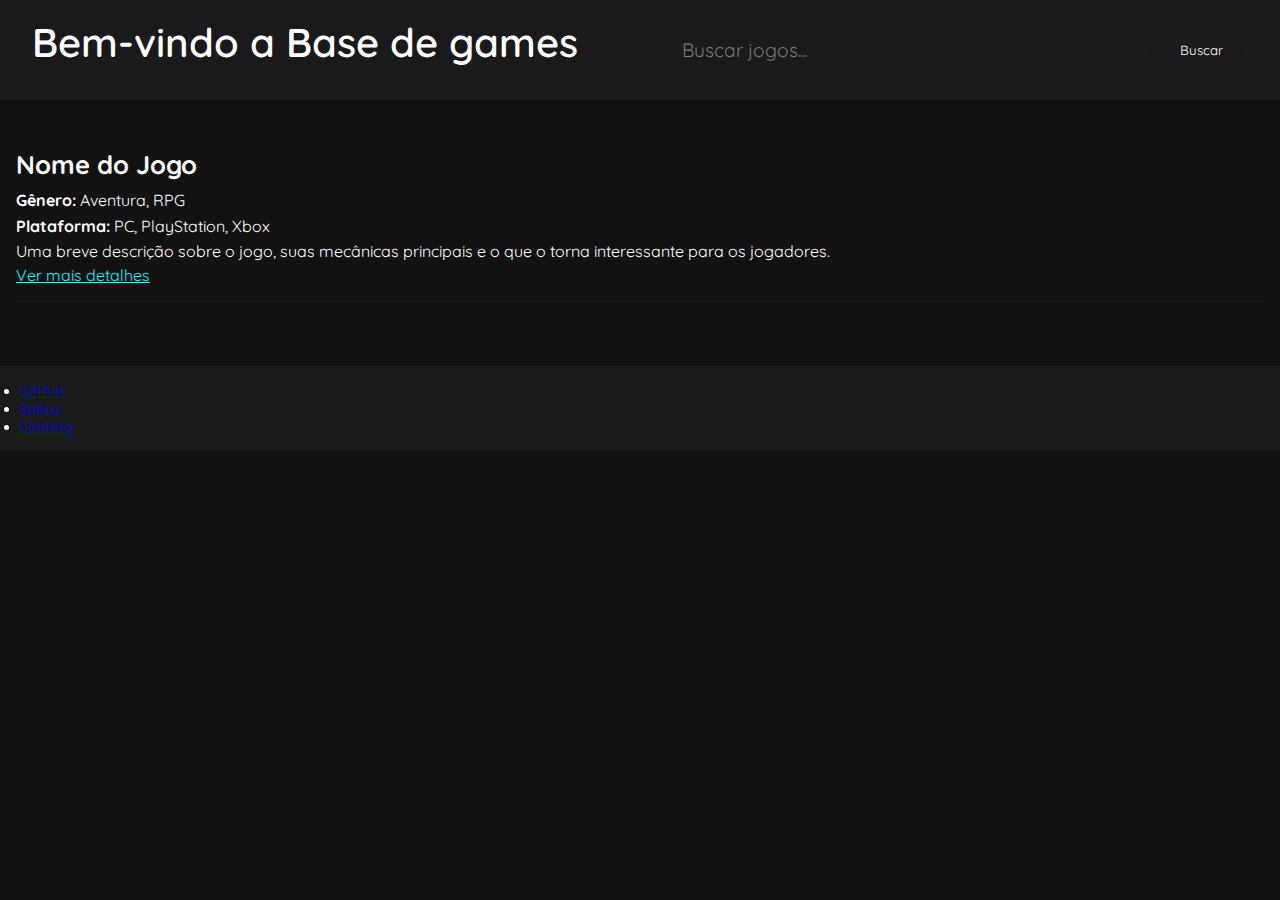
<file: index.html>
<!DOCTYPE html>
<html lang="pt-br">
<head>
    <meta charset="UTF-8">
    <meta name="viewport" content="width=device-width, initial-scale=1.0">
    <link rel="stylesheet" href="style.css">
    <title>Base de games</title>
</head>
<body>
    <header>
        <h1>Bem-vindo a Base de games</h1>
        <div>
            <input type="text" placeholder="Buscar jogos...">
            <button id="botao-busca" onclick="iniciarBusca()">Buscar</button>
        </div>
    </header>

    <main>
        <section>
            <article>
                <h2>Nome do Jogo</h2>
                <p>
                    <strong>Gênero:</strong> Aventura, RPG<br>
                    <strong>Plataforma:</strong> PC, PlayStation, Xbox<br>
                    Uma breve descrição sobre o jogo, suas mecânicas principais e o que o torna interessante para os jogadores.
                </p>
                <a href="#" target="_blank">Ver mais detalhes</a>
            </article>
        </section>
    </main>

    <footer class="footer">
        <ul class="footer-links">
            <li>
                <a href="https://github.com/EberH21">GitHub</a>
            </li>
            <li><a href="#">Sobre</a></li>
            <li><a href="#">Contato</a></li>
        </ul>
    </footer>


</body>
</html>
</file>
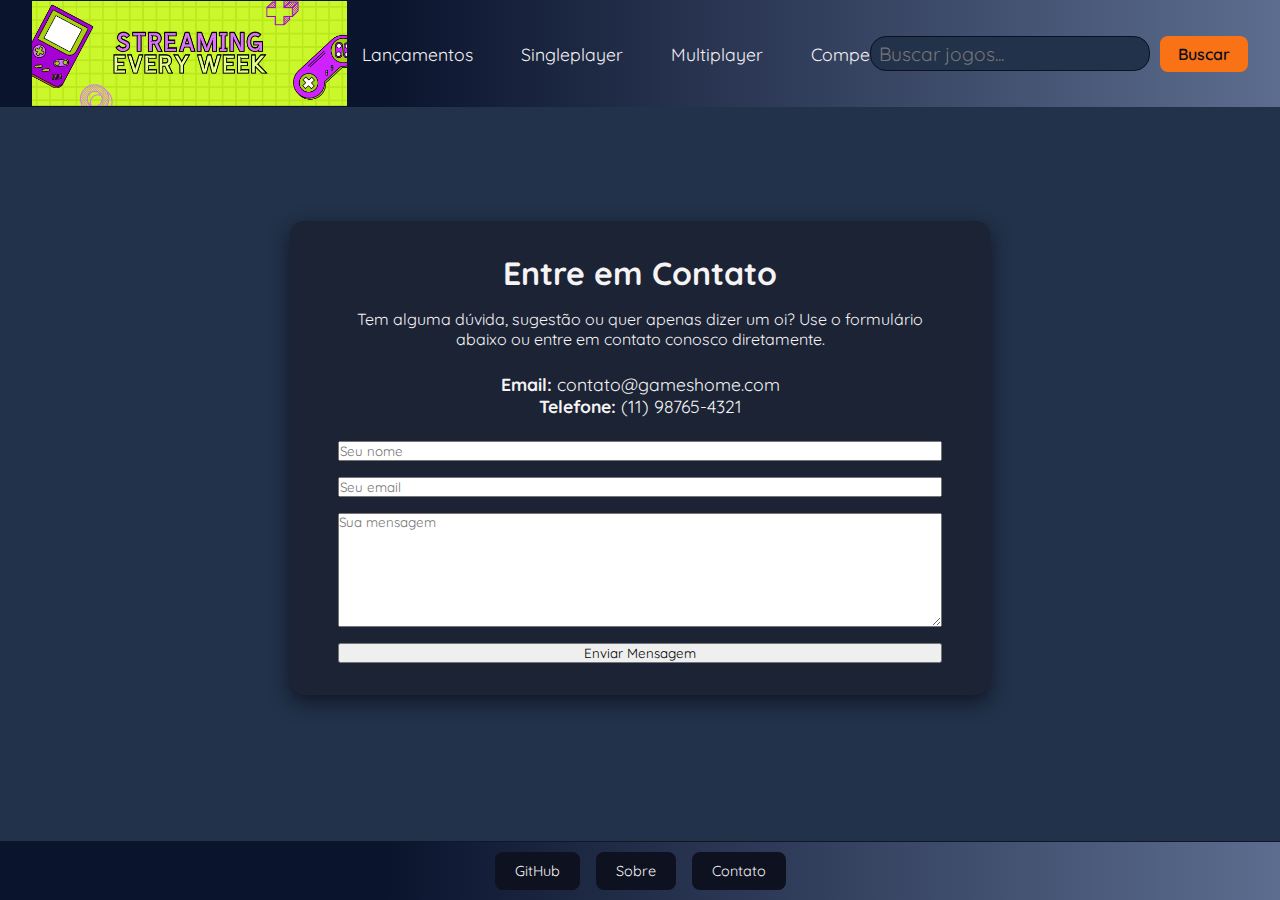
<file: contato.html>
<!DOCTYPE html>
<html lang="pt-BR">
    <head>
        <meta charset="UTF-8">
        <meta name="viewport" content="width=device-width, initial-scale=1.0">
        <link rel="stylesheet" href="css/style.css">
        <title>Contato - Games Home</title>
    </head>
    <body style="display: flex; flex-direction: column; min-height: 100vh;">
        <header>
            <a href="index.html" class="logo-link">
                <img src="assets/img/baner2.png" alt="Games Home Logo" class="logo-img">
            </a>
            <div class="header-content">
                <nav class="menu">
                    <ul>
                        <li><a href="lancamentos.html">Lançamentos</a></li>
                        <li><a href="singleplayer.html">Singleplayer</a></li>
                        <li><a href="multiplayer.html">Multiplayer</a></li>
                        <li><a href="competitivos.html">Competitivos</a></li>
                    </ul>
                </nav>
                <div class="search-container">
                    <input id="campo-busca" type="text" placeholder="Buscar jogos...">
                    <div id="sugestoes-busca"></div>
                    <button id="botao-busca">Buscar</button>
                </div>
            </div>
        </header>

        <main class="contact-main" style="flex-grow: 1;">
            <div class="contact-container">
                <h2>Entre em Contato</h2>
                <p>Tem alguma dúvida, sugestão ou quer apenas dizer um oi? Use o formulário abaixo ou entre em contato conosco diretamente.</p>
                
                <div class="contact-info">
                    <p><strong>Email:</strong> contato@gameshome.com</p>
                    <p><strong>Telefone:</strong> (11) 98765-4321</p>
                </div>

                <form class="contact-form">
                    <input type="text" name="name" placeholder="Seu nome" required>
                    <input type="email" name="email" placeholder="Seu email" required>
                    <textarea name="message" rows="7" placeholder="Sua mensagem" required></textarea>
                    <button type="submit">Enviar Mensagem</button>
                </form>
            </div>
        </main>

        <footer class="footer">
            <ul class="footer-links">
                <li><a href="https://github.com/EberH21" target="_blank" rel="noopener noreferrer">GitHub</a></li>
                <li><a href="sobre.html" rel="noopener noreferrer">Sobre</a></li>
                <li><a href="Contato.html" rel="noopener noreferrer">Contato</a></li>
            </ul>
        </footer>
    </body>
</html>
</file>
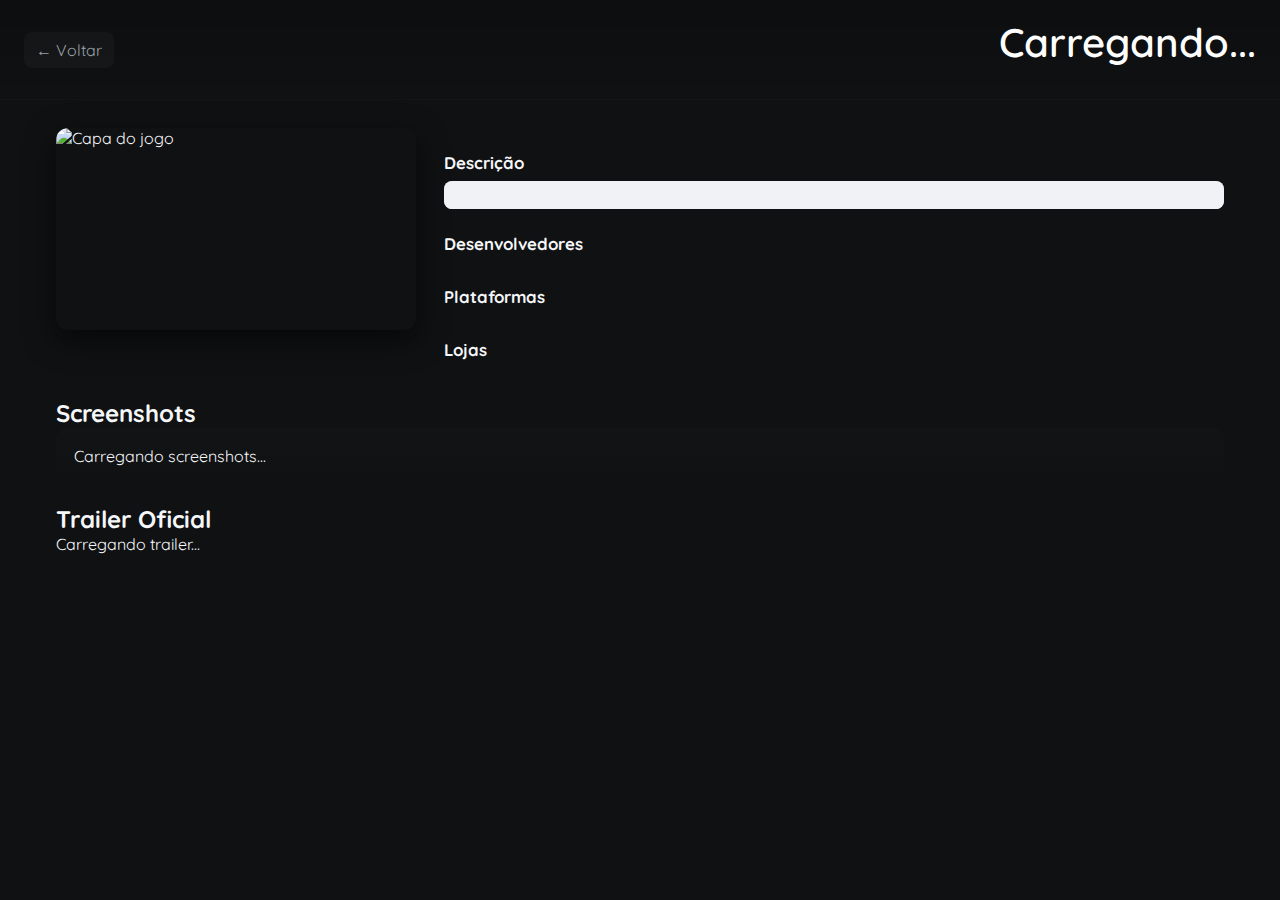
<file: jogo.html>
<!DOCTYPE html>
<html lang="pt-BR">
<head>
<meta charset="UTF-8" />
<meta name="viewport" content="width=device-width, initial-scale=1.0" />
<title>Página do Jogo</title>
<link rel="stylesheet" href="style.css" />
<link rel="stylesheet" href="jogo.css" />
</head>

<body>

<header class="game-header">
    <a href="index.html" class="btn-voltar">← Voltar</a>
    <h1 id="game-title">Carregando...</h1>
</header>

<section class="game-top">
    <img id="game-cover" class="game-cover" alt="Capa do jogo">

    <div class="game-details">
        <h2>Descrição</h2>
        <p id="game-description"></p>

        <h3>Desenvolvedores</h3>
        <p id="game-devs"></p>

        <h3>Plataformas</h3>
        <ul id="game-platforms"></ul>

        <h3>Lojas</h3>
        <div id="store-buttons"></div>
    </div>
</section>

<section class="screenshots">
    <h2>Screenshots</h2>
    <div id="screenshots-container" class="grid-screenshots">
        Carregando screenshots...
    </div>
</section>

<section class="trailers">
    <h2>Trailer Oficial</h2>
    <div id="trailer-player">Carregando trailer...</div>
</section>

<section class="reviews">
    <h2>Avaliações</h2>
    <div id="reviews-container">Carregando reviews...</div>
</section>

<script src="js/jogo.js"></script>
<link rel="stylesheet" href="jogo.css">

</body>
</html>
</file>
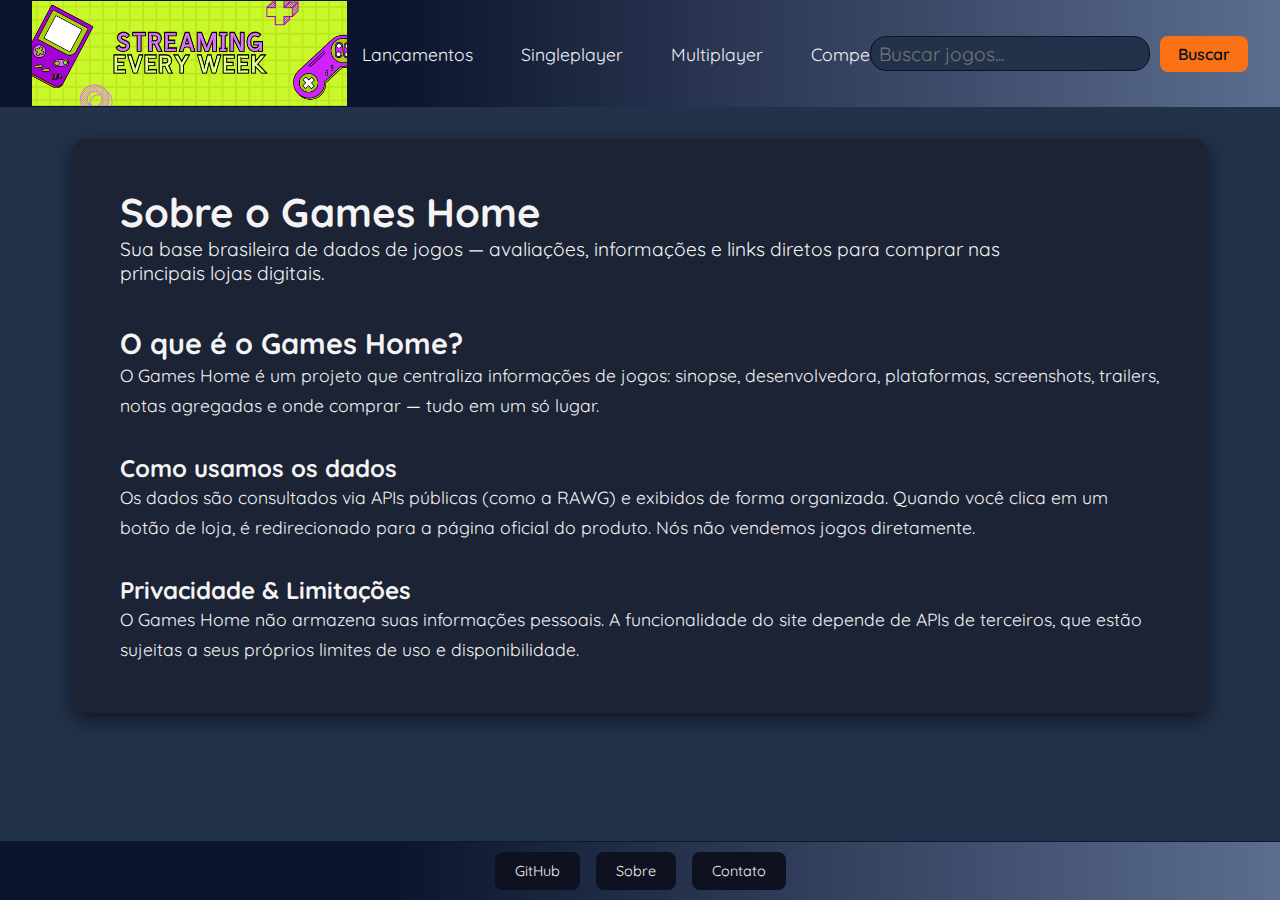
<file: sobre.html>
<!DOCTYPE html>
<html lang="pt-br">
<head>
    <meta charset="UTF-8">
    <meta name="viewport" content="width=device-width, initial-scale=1.0">
    <link rel="stylesheet" href="css/style.css">
    <title>Sobre - Games Home</title>
</head>
<body style="display: flex; flex-direction: column; min-height: 100vh;">
    <header>
        <a href="index.html" class="logo-link">
            <img src="assets/img/baner2.png" alt="Games Home Logo" class="logo-img">
        </a>
        <div class="header-content">
            <nav class="menu">
                <ul>
                    <li><a href="lancamentos.html">Lançamentos</a></li>
                    <li><a href="singleplayer.html">Singleplayer</a></li>
                    <li><a href="multiplayer.html">Multiplayer</a></li>
                    <li><a href="competitivos.html">Competitivos</a></li>
                </ul>
            </nav>
            <div class="search-container">
                <input id="campo-busca" type="text" placeholder="Buscar jogos...">
                <div id="sugestoes-busca"></div>
                <button id="botao-busca">Buscar</button>
            </div>
        </div>
    </header>

    <main style="padding: 2rem; max-width: 1200px; margin: auto; flex-grow: 1;">
        <div class="card" style="padding: 3rem; height: auto;">
            <h1 style="font-size: 2.5rem;">Sobre o Games Home</h1>
            <p style="color: var(--muted); font-size: 1.2rem; max-width: 80ch;">Sua base brasileira de dados de jogos — avaliações, informações e links diretos para comprar nas principais lojas digitais.</p>
            
            <h2 style="margin-top: 2.5rem; font-size: 1.8rem;">O que é o Games Home?</h2>
            <p style="font-size: 1.1rem; line-height: 1.7;">O Games Home é um projeto que centraliza informações de jogos: sinopse, desenvolvedora, plataformas, screenshots, trailers, notas agregadas e onde comprar — tudo em um só lugar.</p>
            
            <h3 style="margin-top: 2rem; font-size: 1.5rem;">Como usamos os dados</h3>
            <p style="font-size: 1.1rem; line-height: 1.7;">Os dados são consultados via APIs públicas (como a RAWG) e exibidos de forma organizada. Quando você clica em um botão de loja, é redirecionado para a página oficial do produto. Nós não vendemos jogos diretamente.</p>
            
            <h3 style="margin-top: 2rem; font-size: 1.5rem;">Privacidade & Limitações</h3>
            <p style="font-size: 1.1rem; line-height: 1.7;">O Games Home não armazena suas informações pessoais. A funcionalidade do site depende de APIs de terceiros, que estão sujeitas a seus próprios limites de uso e disponibilidade.</p>
        </div>
    </main>

    <footer class="footer">
        <ul class="footer-links">
            <li><a href="https://github.com/EberH21" target="_blank" rel="noopener noreferrer">GitHub</a></li>
            <li><a href="sobre.html" target="_blank" rel="noopener noreferrer">Sobre</a></li>
            <li><a href="Contato.html" rel="noopener noreferrer">Contato</a></li>
        </ul>
    </footer>
    
    <!-- Adiciona o script principal para que a busca funcione -->
    <script src="script.js"></script>
</body>
</html>
</file>
<file: style.css>
/* =========================================================
   FONTES
========================================================= */
@import url('https://fonts.googleapis.com/css2?family=Quicksand:wght@300..700&display=swap');

* {
    box-sizing: border-box;
    margin: 0;
    padding: 0;
    font-family: "Quicksand", sans-serif !important;
}

/* =========================================================
   VARIÁVEIS DO TEMA
========================================================= */
:root {
    --primary-color: #00FFFF;      /* Ciano Elétrico (Destaque/Acento) */
    --secondary-color: #1A1A1A;    /* Header e Footer */
    --tertiary-color: #1b1b25;     /* Cinza escuro */
    --bg-color: #121212;           /* Fundo da Página */
    --accent-glow: #14F2FF;        /* Preço/Tag */
    --text-color: #FFFFFF;         /* Título do Jogo (Branco) */
}

/* =========================================================
   BODY / GLOBAL
========================================================= */
body {
    background: var(--bg-color);
    color: var(--text-color);
}

/* =========================================================
   HEADER / BANNER
========================================================= */

header {
    width: 100%;
    background: var(--secondary-color); /* #1A1A1A */
    height: 100px; /* Altura reduzida pela metade */
    background-repeat: no-repeat;
    background-size: cover;  /* Cobre tudo */
    background-position: center;
    display: flex;
    justify-content: space-between; /* Título à esquerda, busca à direita */
    align-items: center; /* Centraliza verticalmente */
    padding: 0 2rem; /* Adiciona espaçamento nas laterais */
    color: var(--text-color);
}

header h1 {
    font-size: 2.5rem;
    font-weight: 600;
    margin-bottom: 1rem;
}

/* =========================================================
   INPUT DE BUSCA
========================================================= */

header div {
    display: flex;
    align-items: center;
    gap: .6rem;
}

div input {
    padding: 0.6rem 1rem;
    border-radius: 1rem;
    border: 1px solid var(--tertiary-color);
    background: var(--secondary-color);
    color: var(--text-color);
    width: 30rem;
    font-size: 1.2rem;
    transition: .2s;
}

div input:focus {
    outline: none;
    border-color: var(--primary-color);
    box-shadow: 0 0 8px var(--primary-color);
}

#botao-busca {
    padding: .8rem 1.5rem;
    border-radius: 1rem;
    border: 1px solid var(--tertiary-color);
    background: transparent;
    color: var(--text-color);
    cursor: pointer;
    transition: .2s;
}

#botao-busca:hover {
    background: var(--primary-color);
    box-shadow: 0 0 10px var(--primary-color);
}

/* =========================================================
   MAIN / RESULTADOS
========================================================= */

main {
    max-width: 80rem;
    margin: 2rem auto 4rem; /* Adiciona margem inferior */
    padding: 0 1rem;
}

article {
    padding: 1rem 0;
    border-bottom: 1px solid var(--tertiary-color);
    transition: .2s;
}

article:hover {
    transform: scale(1.01);
    cursor: pointer;
}

article h2 {
    color: var(--text-color);
    font-size: 1.6rem;
    margin-bottom: .5rem;
}

article p {
    line-height: 1.6;
    font-size: 1rem;
    color: var(--text-color);
}

article a {
    color: var(--accent-glow);
}


/* =========================================================
   CARDS DE JOGOS — TAMANHO MÉDIO (350 × 500 px)
========================================================= */

#cards {
    display: grid;
    grid-template-columns: repeat(auto-fit, minmax(300px, 1fr));
    gap: -20px;             /* espaço mínimo entre os cards */
    padding: 20px 0;
    justify-content: center;
}



.card {
    width: 300px;
    height: 450px;
    background: var(--secondary-color);
    border-radius: 14px;
    overflow: hidden;
    box-shadow: 0 7px 20px rgba(0,0,0,.6);
    transition: .25s ease;
    position: relative;
    margin: auto;
}

.card:hover {
    transform: translateY(-6px);
    box-shadow: 0 14px 32px rgba(0,0,0,.7);
}

.card a {
    display: block;
    width: 100%;
    height: 100%;
    text-decoration: none;
    color: var(--text-color);
}

/* ===== THUMB ===== */
.thumb img {
    position: absolute;
    top: 0;
    left: 0;
    width: 100%;
    height: 100%;
    object-fit: cover;
    transition: transform .3s ease-in-out;
}

/* ===== BODY ===== */
.card-body {
    position: absolute;
    top: 0;
    bottom: 0;
    left: 0;
    right: 0;
    padding: 1.2rem;
    background: linear-gradient(to bottom, rgba(0,0,0,0.8) 10%, transparent 40%);
    z-index: 2;
    display: flex;
    flex-direction: column;
    justify-content: flex-start; /* Alinha o título no topo */
}

.card-body h2 {
    font-size: 1.2rem;
    margin-bottom: 0;
    color: var(--text-color);
    text-shadow: 0 2px 4px rgba(0,0,0,0.8); /* Sombra para legibilidade */
}

.card-body .meta {
    display: none; /* Escondido por padrão, aparece no hover */
    position: absolute;
    bottom: 1.2rem;
    left: 1.2rem;
    font-size: 0.75rem;
    color: #ccc;
    margin-bottom: 6px;
    
}

.platforms {
    display: none; /* Escondido por padrão, aparece no hover */
    position: absolute;
    bottom: 2.5rem; /* Ajuste conforme necessário */
    left: 1.2rem;
    font-size: 0.7rem;
    color: #bbb;
}

/* ===== REVIEWS ===== */
.reviews {
    position: absolute;
    bottom: 0;
    left: 0;
    width: 100%;
    background: rgba(0,0,0,0.88);
    padding: 1rem;
    opacity: 0; /* Escondido por padrão */
    transition: opacity .3s ease;
    flex-direction: column;
    justify-content: start;
    height: auto;
}

.card:hover .reviews {
    opacity: 1; /* Aparece no hover */
}

.card:hover .platforms {
    display: block; /* Mostra meta e plataformas no hover */
}

.reviews a {
    color: var(--accent-glow);
    font-size: 0.85rem;
    margin: 3px 0;
}

.reviews a:hover {
    text-decoration: underline;
}

/* =========================================================
   FOOTER
========================================================= */

.footer {
    width: 100%;
    background: var(--secondary-color);
    padding: 15px 20px;
    color: var(--text-color);
    border-top: 1px solid var(--tertiary-color);
    font-size: .9rem;
}

/* =========================================================
   RESPONSIVIDADE
========================================================= */

@media (max-width: 768px) {
    div input {
        width: 90vw;
    }
    header {
        height: auto;
        padding: 2rem 0;
    }
}

@media (max-width: 480px) {
    header h1 {
        font-size: 1.6rem;
        text-align: center;
    }
    #botao-busca {
        margin-top: .5rem;
    }
}
/* ==========================
   MENU HEADER
========================== */
.header {
    width: 100%;
    padding: 1rem 2rem;
    background: var(--secondary-color);
    display: flex;
    justify-content: space-between;
    align-items: center;
}

.logo {
    cursor: pointer;
    font-size: 2rem;
    color: var(--text-color);
}

.menu ul {
    list-style: none;
    display: flex;
    gap: 1.5rem;
}

.menu ul li a {
    color: var(--text-color);
    text-decoration: none;
    font-size: 1.1rem;
    transition: .2s;
}

.menu ul li a:hover {
    color: var(--primary-color);
}

/* DROPDOWN */
.dropdown {
    position: relative;
}

.dropdown-content {
    display: none;
    position: absolute;
    background: var(--secondary-color);
    min-width: 160px;
    box-shadow: 0 4px 8px rgba(0,0,0,.6);
    border-radius: 10px;
    padding: .5rem 0;
    z-index: 20;
}

.dropdown-content a {
    display: block;
    padding: .6rem 1rem;
    color: var(--text-color);
    text-decoration: none;
}

.dropdown-content a:hover {
    background: var(--primary-color);
}

/* Mostrar dropdown */
.dropdown:hover .dropdown-content {
    display: block;
}

/* INPUT DE BUSCA NO HEADER */
.search-area {
    display: flex;
    align-items: center;
    gap: .5rem;
}
</file>
<file: css/style.css>
/* =========================================================
   FONTES
========================================================= */
@import url('https://fonts.googleapis.com/css2?family=Quicksand:wght@300..700&display=swap');

* {
    box-sizing: border-box;
    margin: 0;
    padding: 0;
    font-family: "Quicksand", sans-serif !important;
}

/* =========================================================
   VARIÁVEIS DO TEMA
========================================================= */
:root {
    --bg-color: #22324A;           /* Body Principal (Azul petróleo) */
    --secondary-color: #0D1120;    /* Background (escuro e gamer) - Header/Footer */
    --card-bg-color: #1B2335;      /* Cor de fundo dos Cards */
    --text-color: #F5F3F4;         /* Texto/Menu (Branco) */
    --cta-bg-color: #F97316;       /* Botão principal (Laranja) */
    --cta-hover-color: #EC0F5A;    /* Hover de botões (Rosa neon) */
    --border-color: #101625;       /* Bordas ou sombras */
}

/* =========================================================
   BODY / GLOBAL
========================================================= */
body {
    background: var(--bg-color);
    color: var(--text-color);
}

/* =========================================================
   HEADER / BANNER
========================================================= */

header {
    width: 100%;
    background: #0b142d;
    background: linear-gradient(to right, #0b142d 30%, #5c6d8f); /* Gradiente com mais peso na cor escura à esquerda */
    height: 107.2px;
    display: flex;
    justify-content: flex-start; /* Alinha todos os itens à esquerda */
    align-items: center;
    padding: 0 2rem; /* Adiciona um espaçamento nas bordas da tela */
    position: relative; /* Torna o header a referência para o menu */
}

.header-content {
    flex-grow: 1; /* Permite que este container cresça e ocupe espaço */
    display: flex;
    justify-content: flex-end; /* Alinha a busca à direita */
    align-items: center; /* Centraliza verticalmente */
    /* position: relative; removido daqui */
}

.logo-link {
    text-decoration: none;
    color: inherit;
    display: flex;
    align-items: center;
    order: -1; /* Move o logo para o início do header */
    margin-right: 2rem; /* Adiciona espaço entre o logo e o banner */
}

.logo-img {
    height: 105px; /* Altura do logo levemente reduzida para caber no header */
    width: auto;   /* Largura automática para manter a proporção */
    object-fit: cover; /* Garante que a imagem cubra o espaço sem distorcer */
}

.banner-img {
    height: 100px; /* Altura do banner */
    width: auto; /* Largura automática para manter a proporção */
    object-fit: contain; /* Garante que a imagem caiba sem distorcer */
    /* margin-right removido daqui */
}

/* =========================================================
   INPUT DE BUSCA
========================================================= */
.search-container {
    display: flex;
    justify-content: center;
    align-items: center;
    gap: .6rem;
    position: relative; /* Para o posicionamento das sugestões */
}

.search-container input {
    padding: 0.3rem 0.5rem;
    border-radius: 1rem;
    border: 1px solid var(--secondary-color);
    background: var(--bg-color);
    color: var(--text-color);
    width: 17.5rem; /* Largura reduzida pela metade */
    font-size: 1.2rem;
    transition: .2s;
}

.search-container input:focus {
    outline: none;
    border-color: var(--cta-bg-color);
    box-shadow: 0 0 8px var(--cta-bg-color);
}

/* =========================================================
   SUGESTÕES DE BUSCA
========================================================= */
#sugestoes-busca {
    display: none; /* Começa escondido */
    position: absolute;
    top: 100%;
    left: 0;
    width: 30rem; /* Mesma largura do input */
    background: var(--secondary-color);
    border: 1px solid #333;
    border-top: none;
    border-radius: 0 0 10px 10px;
    z-index: 1000;
    max-height: 300px;
    overflow-y: auto;
}

.sugestao-item {
    display: block;
    padding: 12px 1rem;
    color: var(--text-color);
    text-decoration: none;
    transition: background-color 0.2s ease;
}
.sugestao-item:hover {
    background-color: var(--cta-bg-color);
    color: var(--bg-color);
}

#botao-busca {
    padding: 8px 18px; /* Aumenta o padding para um visual mais robusto */
    border-radius: 8px; /* Padroniza o arredondamento */
    border: none;
    background: var(--cta-bg-color); /* Botão principal (CTA) */
    color: #0A0E1A;
    font-weight: 600; /* Deixa o texto em negrito */
    font-size: 1rem; /* Ajusta o tamanho da fonte */
    cursor: pointer;
    transition: all .2s ease; /* Padroniza a transição */
}

#botao-busca:hover {
    background: var(--cta-hover-color); /* Hover Rosa Neon */
    color: var(--text-color);
    transform: translateY(-2px); /* Adiciona o efeito de elevação no hover */
}

/* =========================================================
   MAIN / RESULTADOS
========================================================= */

main {
    width: 100%;
    margin: 2rem 0 4rem; /* Remove margem 'auto' para ocupar toda a largura */
    padding: 0; /* Remove o padding lateral */
}

article {
    padding: 1rem 0;
    border-bottom: 1px solid var(--border-color);
    transition: .2s;
}

article:hover {
    transform: scale(1.01);
    cursor: pointer;
}

article h2 {
    color: var(--text-color);
    font-size: 1.6rem;
    margin-bottom: .5rem;
}

article p {
    line-height: 1.6;
    font-size: 1rem;
    color: var(--text-color);
}

article a {
    color: var(--cta-bg-color);
}


/* =========================================================
   CARDS DE JOGOS — TAMANHO MÉDIO (350 × 500 px)
========================================================= */

#cards {
    display: grid;
    /* Regras duplicadas removidas e valores ajustados para máxima densidade */
    grid-template-columns: repeat(auto-fit, minmax(200px, 1fr));
    gap: 10px;
    padding: 20px 2rem; /* Adiciona padding lateral para não colar nas bordas */
    justify-content: start; /* Mantém o alinhamento à esquerda */
}


.card {
    width: 100%; /* Ocupa a largura definida pelo grid */
    /* Regras de altura duplicadas removidas e valor final ajustado */
    height: 300px;
    background: var(--card-bg-color);
    border-radius: 14px;
    overflow: hidden;
    box-shadow: 0 7px 20px var(--border-color);
    transition: .25s ease;
    position: relative;
    margin: auto;
    animation: fadeIn 0.5s ease-in-out; /* Adiciona a animação de fade-in */
}

/* Animação para os cards aparecerem suavemente */
@keyframes fadeIn {
    from {
        opacity: 0;
        transform: scale(0.95);
    }
    to {
        opacity: 1;
        transform: scale(1);
    }
}

.card:hover {
    transform: translateY(-6px);
    box-shadow: 0 14px 32px var(--border-color);
}

.card a {
    display: block;
    width: 100%;
    height: 100%;
    text-decoration: none;
    color: var(--text-color);
}

/* ===== THUMB ===== */
.thumb img {
    position: absolute;
    top: 0;
    left: 0;
    width: 100%;
    height: 100%;
    object-fit: cover;
    transition: transform .3s ease-in-out;
}

/* ===== BODY ===== */
.card-body {
    position: absolute;
    top: 0;
    bottom: 0;
    left: 0;
    right: 0;
    padding: 1.2rem;
    background: linear-gradient(to bottom, rgba(0,0,0,0.8) 10%, transparent 40%);
    z-index: 2;
    display: flex;
    flex-direction: column;
    justify-content: flex-start; /* Alinha o título no topo */
}

.card-body h2 {
    font-size: 1.2rem;
    margin-bottom: 0;
    color: var(--text-color);
    text-shadow: 0 2px 4px rgba(0,0,0,0.8); /* Sombra para legibilidade */
}

.card-body .meta {
    display: none; /* Escondido por padrão, aparece no hover */
    position: absolute;
    bottom: 1.2rem;
    left: 1.2rem;
    font-size: 0.75rem;
    color: #ccc;
    margin-bottom: 6px;
    
}

.platforms {
    display: none; /* Escondido por padrão, aparece no hover */
    position: absolute;
    bottom: 2.5rem; /* Ajuste conforme necessário */
    left: 1.2rem;
    font-size: 0.7rem;
    color: #bbb;
}

/* ===== REVIEWS ===== */
.reviews {
    position: absolute;
    bottom: 0;
    left: 0;
    width: 100%;
    background: rgba(0,0,0,0.88);
    padding: 1rem;
    opacity: 0; /* Escondido por padrão */
    transition: opacity .3s ease;
    flex-direction: column;
    justify-content: start;
    height: auto;
}

.card:hover .reviews {
    opacity: 1; /* Aparece no hover */
}

.card:hover .platforms {
    display: block; /* Mostra meta e plataformas no hover */
}

.reviews a {
    color: var(--cta-bg-color);
    font-size: 0.85rem;
    margin: 3px 0;
}

.reviews a:hover {
    text-decoration: underline;
}

/* =========================================================
   FOOTER
========================================================= */

.footer {
    width: 100%;
    background: linear-gradient(to right, #0b142d 30%, #5c6d8f);
    padding: 20px;
    color: var(--text-color);
    border-top: 1px solid var(--border-color);
    font-size: .9rem;
    display: flex;
    justify-content: center;
    align-items: center;
}

.footer-links {
    list-style: none;
    display: flex;
    gap: 1rem; /* Espaço entre os botões */
}

.footer-links a {
    background: var(--secondary-color); /* Cor de fundo do botão */
    color: var(--text-color);
    text-decoration: none;
    padding: 10px 20px;
    border-radius: 8px;
    transition: all .2s ease;
}

.footer-links a:hover {
    background: var(--cta-bg-color); /* Padronizado para a cor de CTA */
    color: #0A0E1A;
    transform: translateY(-2px);
}

/* =========================================================
   RESPONSIVIDADE
========================================================= */

@media (max-width: 768px) {
    div input {
        width: 90vw;
    }
    header {
        height: auto;
        padding: 2rem 0;
    }
}

@media (max-width: 480px) {
    header h1 {
        font-size: 1.6rem;
        text-align: center;
    }
    #botao-busca {
        margin-top: .5rem;
    }
}
/* ==========================
   MENU HEADER
========================== */
.header {
    width: 100%;
    padding: 1rem 2rem;
    background: var(--secondary-color);
    display: flex;
    justify-content: space-between;
    align-items: center;
}

.logo {
    cursor: pointer;
    font-size: 2rem;
    color: var(--text-color);
}

.menu ul {
    list-style: none;
    display: flex;
    gap: 3rem; /* Aumenta o espaçamento entre os itens do menu */
}

.menu ul li a {
    color: var(--text-color);
    text-decoration: none;
    font-size: 1.1rem;
    transition: .2s;
}

.menu ul li a:hover {
    color: var(--cta-bg-color); /* Hover Amarelo-Laranja */
}

/* DROPDOWN */
.dropdown {
    position: relative;
}

.dropdown-content {
    display: none;
    position: absolute;
    background: var(--secondary-color);
    min-width: 160px;
    box-shadow: 0 4px 8px rgba(0,0,0,.6);
    border-radius: 10px;
    padding: .5rem 0;
    z-index: 20;
}

.dropdown-content a {
    display: block;
    padding: .6rem 1rem;
    color: var(--text-color);
    text-decoration: none;
}

.dropdown-content a:hover {
    background: var(--cta-bg-color);
}

/* Mostrar dropdown */
.dropdown:hover .dropdown-content {
    display: block;
}

/* INPUT DE BUSCA NO HEADER */
.search-area {
    display: flex;
    align-items: center;
    gap: .5rem;
}

.menu {
    position: absolute;
    left: 50%;
    transform: translateX(-50%);
    display: flex; /* Mantém para alinhar o <ul> interno */
    justify-content: center; /* Mantém para alinhar o <ul> interno */
}

/* ==========================
   BOTÃO VOLTAR
========================== */
.btn-voltar { /* Padronizado como botão secundário */
    background: var(--card-bg-color);
    color: var(--text-color);
    text-decoration: none;
    padding: 8px 12px;
    border-radius: 8px;
    border: 1px solid var(--border-color);
    transition: all .18s ease;
    margin-right: 1rem;
}

.btn-voltar:hover {
    transform: translateY(-2px);
    background: #F8B229; /* Hover Laranja */
}

/* ==========================
   BOTÃO CARREGAR MAIS E SPINNER
========================== */
.carregamento-container {
    padding: 2rem 0;
    display: none; /* Começa escondido */
    display: flex;
    flex-direction: column;
    align-items: center;
}

#btn-carregar-mais {
    background: var(--cta-bg-color);
    color: #0A0E1A;
    border: none;
    padding: 12px 24px;
    font-size: 1.1rem;
    font-weight: 600;
    border-radius: 8px;
    cursor: pointer;
    transition: all .2s ease;
}

#btn-carregar-mais:hover {
    background: var(--cta-hover-color);
    color: var(--text-color);
    transform: translateY(-2px);
}

.spinner {
    width: 40px;
    height: 40px;
    border: 4px solid rgba(255, 255, 255, 0.3);
    border-top-color: var(--cta-bg-color);
    border-radius: 50%;
    animation: spin 1s linear infinite;
    margin: 0 auto;
}

@keyframes spin {
    to {
        transform: rotate(360deg);
    }
}

/* ==========================
   PÁGINA DE CONTATO
========================== */
.contact-main {
    display: flex;
    justify-content: center;
    align-items: center;
    padding: 2rem;
}

.contact-container {
    background-color: var(--card-bg-color);
    padding: 2rem 3rem;
    border-radius: 14px;
    box-shadow: 0 7px 20px var(--border-color);
    width: 100%;
    max-width: 700px;
    text-align: center;
}

.contact-container h2 {
    font-size: 2rem;
    margin-bottom: 1rem;
}

.contact-info {
    margin: 1.5rem 0;
    font-size: 1.1rem;
}

.contact-form {
    display: flex;
    flex-direction: column;
    gap: 1rem;
}

.form-input {
    padding: 0.8rem 1rem;
    border-radius: 8px;
    border: 1px solid var(--secondary-color);
    background: var(--bg-color);
    color: var(--text-color);
    font-size: 1rem;
    width: 100%;
}

.form-button {
    padding: 12px 24px;
    font-size: 1.1rem;
    font-weight: 600;
    border-radius: 8px;
    cursor: pointer;
    transition: all .2s ease;
    border: none;
    background: var(--cta-bg-color);
    color: #0A0E1A;
}

.form-button:hover {
    background: var(--cta-hover-color);
    color: var(--text-color);
    transform: translateY(-2px);
}
</file>
<file: jogo.css>
/* jogo.css - Estilo minimalista moderno para a página do jogo */

:root{
  --bg:#0f1113;
  --card:#121316;
  --muted:#9aa0a6;
  --accent:#3f72ff;
  --white:#f6f7f9;
  --off-white-bg: #f0f2f5; /* Branco gelo para o fundo da descrição */
  --glass: rgba(255,255,255,0.03);
}

body{
  margin:0;
  background:var(--bg);
  color:var(--white);
  font-family: "Quicksand", system-ui, -apple-system, "Segoe UI", Roboto, "Helvetica Neue", Arial;
  -webkit-font-smoothing:antialiased;
  -moz-osx-font-smoothing:grayscale;
}

/* header */
.game-header{
  display:flex;
  gap:20px;
  align-items:center;
  padding:18px 24px;
  border-bottom:1px solid rgba(255,255,255,0.03);
  background: linear-gradient(180deg, rgba(0,0,0,0.2), transparent);
}
.btn-voltar{
  color:var(--muted);
  text-decoration:none;
  padding:8px 12px;
  border-radius:8px;
  background:var(--glass);
  transition: all .18s ease;
}
.btn-voltar:hover{ transform:translateY(-2px); color:var(--white); }

/* top area: cover + details */
.game-top{
  display:flex;
  gap:28px;
  max-width:1200px;
  margin:28px auto;
  padding:0 16px;
  align-items:flex-start;
}

.game-cover{
  width:360px;
  height:202px;
  object-fit:cover;
  border-radius:12px;
  box-shadow: 0 10px 30px rgba(0,0,0,0.6);
  flex-shrink:0;
  transition: transform .18s ease, box-shadow .18s ease;
}
.game-cover:hover{ transform:scale(1.02); box-shadow:0 16px 40px rgba(0,0,0,0.7); }

.game-details{
  flex:1;
  min-width:0;
  background:transparent;
}
.game-details h2, .game-details h3 { 
  margin:0 0 8px 0; 
  color:var(--white); 
  font-size:1.05rem; 
  margin-top: 24px; /* Adiciona espaço acima dos títulos */
}

/* Caixa da Descrição */
#game-description {
  background-color: var(--off-white-bg);
  color: #2c2c2c; /* Cor de texto escura para bom contraste */
  padding: 14px;
  border-radius: 8px;
  line-height: 1.6;
  margin: 0 0 14px 0;
  max-height: 150px; /* Altura máxima inicial */
  overflow: hidden;
  position: relative;
  transition: max-height 0.4s ease-in-out;
}

/* Efeito de fade no final do texto truncado */
#game-description::after {
  content: '';
  position: absolute;
  bottom: 0;
  left: 0;
  right: 0;
  height: 50px;
  background: linear-gradient(to top, var(--off-white-bg), transparent);
}

.game-details.desc-expanded #game-description {
  max-height: 1000px; /* Altura grande para caber todo o texto */
}

/* Esconde o efeito de fade quando o texto está expandido */
.game-details.desc-expanded #game-description::after {
  display: none;
}

/* Estilos para a lista de desenvolvedores */
#game-devs {
  color: var(--muted);
  line-height: 1.6;
  max-height: 40px; /* Altura inicial para truncar */
  overflow: hidden;
  transition: max-height 0.4s ease-in-out;
}

.game-details.devs-expanded #game-devs {
  max-height: 400px; /* Altura expandida */
}

/* Esconde o efeito de fade quando o texto está expandido */
.game-details.expanded #game-description::after {
  display: none;
}

/* platforms */
#game-platforms{ list-style:none; display:flex; gap:8px; flex-wrap:wrap; padding:0; margin:8px 0 16px 0; }
#game-platforms li{
  padding:6px 10px;
  background:var(--glass);
  color:var(--white);
  border-radius:8px;
  font-size:0.85rem;
}

/* store buttons */
#store-buttons{ display:flex; gap:8px; flex-wrap:wrap; margin-top:10px; }
.loja-btn{
  display:inline-block;
  padding:8px 12px;
  border-radius:10px;
  text-decoration:none;
  color:var(--white);
  background: rgba(255,255,255,0.04);
  border:1px solid rgba(255,255,255,0.03);
  transition: transform .14s ease, box-shadow .14s ease;
  font-weight:600;
  font-size:0.9rem;
}
.loja-btn:hover{ transform:translateY(-4px); box-shadow: 0 8px 30px rgba(0,0,0,0.6); color:var(--accent); }

/* Botão Mostrar Mais */
.btn-show-more {
  background: var(--accent);
  color: var(--white);
  border: none;
  padding: 8px 14px;
  border-radius: 8px;
  cursor: pointer;
  font-weight: 600;
  margin-top: -10px;
  margin-bottom: 15px;
  transition: background-color 0.2s;
}

/* screenshots section / carrossel */
.screenshots{ max-width:1200px; margin:20px auto; padding:0 16px; }
.grid-screenshots{
  position:relative;
  overflow:hidden;
  border-radius:12px;
  background: linear-gradient(180deg, rgba(255,255,255,0.01), transparent);
  padding:18px;
}

/* track */
.screenshots-track{
  display:flex;
  gap:12px;
  transition: transform .45s cubic-bezier(.2,.8,.2,1);
  will-change: transform;
}
.screenshot{
  width:360px;
  height:200px;
  object-fit:cover;
  border-radius:10px;
  box-shadow: 0 8px 24px rgba(0,0,0,0.6);
  cursor: grab;
  user-select: none;
  flex-shrink:0;
  transition: transform .18s ease;
}
.screenshot:hover{ transform:scale(1.03); }

/* arrows */
.carousel-arrow{
  position:absolute;
  top:50%;
  transform:translateY(-50%);
  background: rgba(0,0,0,0.45);
  border-radius:999px;
  width:42px; height:42px;
  display:flex; align-items:center; justify-content:center;
  color:var(--white);
  border:1px solid rgba(255,255,255,0.04);
  cursor:pointer;
}
.carousel-arrow.left{ left:10px; }
.carousel-arrow.right{ right:10px; }

/* trailer */
.trailers{ max-width:1200px; margin:18px auto; padding:0 16px; }
.trailer-video{
  width:100%;
  max-width:1000px;
  height:560px;
  border-radius:12px;
  background:#000;
  display:block;
  box-shadow: 0 12px 40px rgba(0,0,0,0.6);
}

/* reviews */
.reviews{ max-width:820px; margin:20px auto; padding:0 16px; }
.review{ background:var(--card); padding:14px; border-radius:10px; margin-bottom:12px; color:var(--muted); }
.review h3{ margin:0 0 8px 0; color:var(--white); font-size:0.98rem; }

/* estrela (metacritic style) */
.stars {
  display:inline-block;
  width:120px;
  height:24px;
  background: linear-gradient(90deg, rgba(255,255,255,0.06) 0%, rgba(255,255,255,0.04) 100%);
  border-radius:6px;
  position:relative;
  vertical-align:middle;
  overflow:hidden;
}
.stars::before{
  content: "★★★★★";
  position:absolute;
  left:6px; top:0;
  color: rgba(255,255,255,0.12);
  font-size:18px;
  letter-spacing:6px;
}
.stars-fill{
  position:absolute;
  left:6px; top:0;
  white-space:nowrap;
  overflow:hidden;
  color:var(--accent);
  font-size:18px;
  letter-spacing:6px;
  height:100%;
  transition: width .45s ease;
  pointer-events:none;
}

/* Seção de Avaliações */
#ratings-container {
  display: flex;
  flex-direction: column;
  gap: 12px;
  margin-bottom: 24px;
}

.rating-item {
  display: flex;
  align-items: center;
  justify-content: space-between;
  background: var(--glass);
  padding: 10px 14px;
  border-radius: 8px;
}

.rating-label {
  font-weight: 600;
  color: var(--white);
}

.rating-value {
  font-size: 0.9rem;
  color: var(--muted);
}

.mc-score {
  background-color: #ffcc33;
  color: #000;
  font-weight: bold;
  padding: 4px 8px;
  border-radius: 6px;
}

/* responsive */
@media (max-width: 980px){
  .game-top{ flex-direction:column; align-items:center; gap:16px; }
  .game-cover{ width:100%; max-width:720px; height:400px; }
  .screenshot{ width:280px; height:160px; }
  .trailer-video{ height:320px; }
}
@media (max-width:560px){
  .screenshot{ width:220px; height:140px; }
  .trailer-video{ height:220px; }
  .stars{ width:90px; font-size:14px; }
}

/* ====================== LIGHTBOX ====================== */
/* ========== LIGHTBOX ========== */
.lightbox {
    display: flex; /* Alterado de 'none' para 'flex' */
    position: fixed;
    inset: 0;
    background: rgba(0,0,0,0.9);
    justify-content: center;
    align-items: center;
    z-index: 9999;
    animation: fadeIn .2s ease;
}

.lightbox.hide {
    display: none; /* A classe 'hide' agora controla a visibilidade */
}

@keyframes fadeIn {
    from { opacity: 0; }
    to { opacity: 1; }
}

.lightbox-img {
    max-width: 90%;
    max-height: 80%;
    border-radius: 10px;
    box-shadow: 0 0 20px #000;
    animation: zoom .3s ease;
}

@keyframes zoom {
    from { transform: scale(.8); opacity: 0; }
    to { transform: scale(1); opacity: 1; }
}

.close {
    position: absolute;
    top: 20px;
    right: 30px;
    font-size: 40px;
    color: #fff;
    cursor: pointer;
}

.arrow {
    position: absolute;
    top: 50%;
    font-size: 60px;
    color: #fff;
    cursor: pointer;
    user-select: none;
    padding: 10px;
    transform: translateY(-50%);
}

.arrow.left {
    left: 40px;
}

.arrow.right {
    right: 40px;
}

.counter {
    position: absolute;
    bottom: 30px;
    color: #fff;
    font-size: 20px;
    letter-spacing: 2px;
}
</file>
